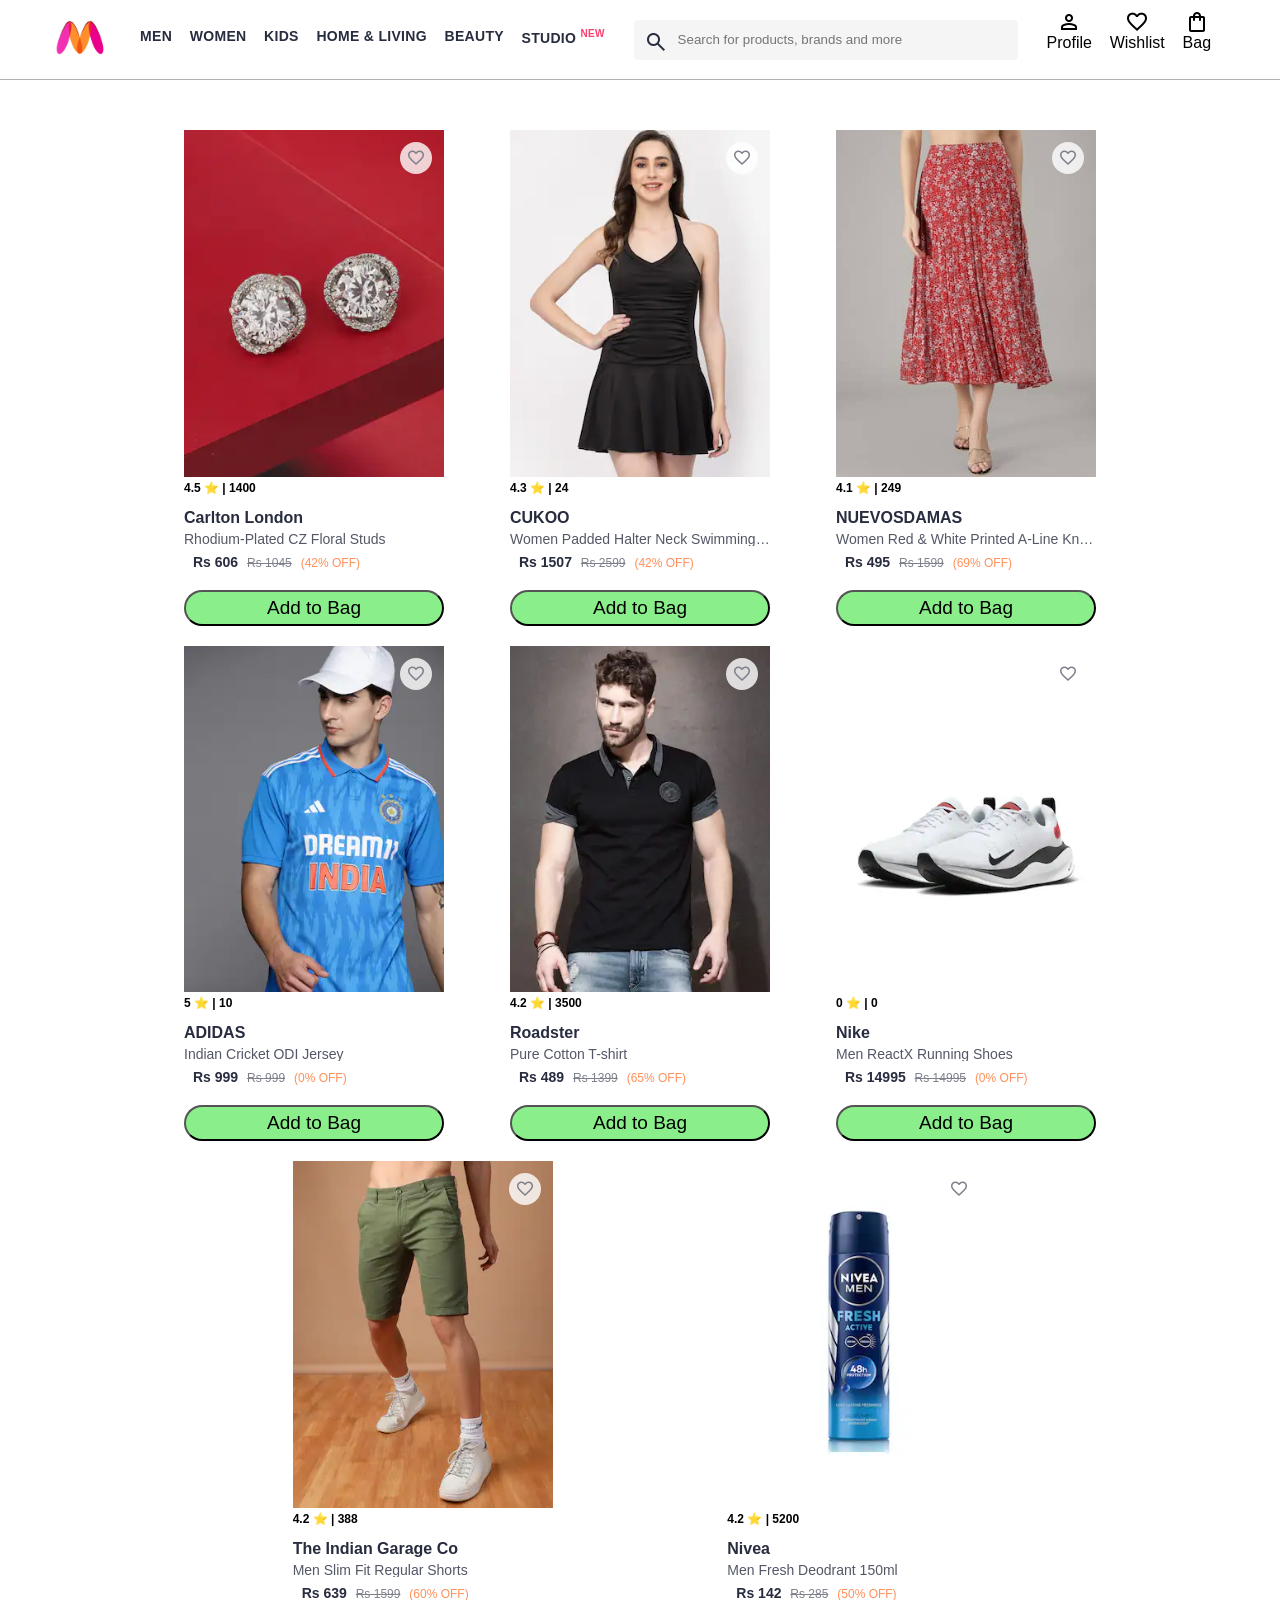
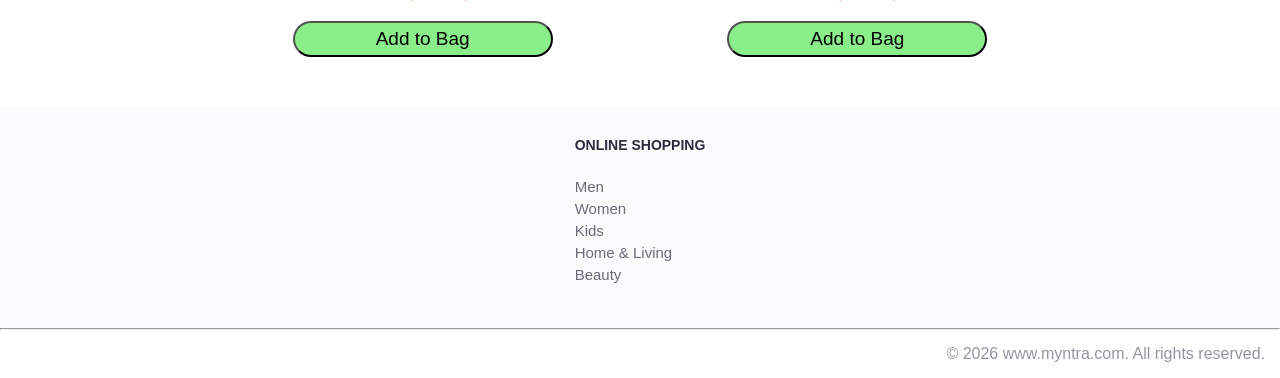
<file: index.html>
<!doctype html>
<html lang="en">
  <head>
    <meta charset="UTF-8">
    <title>Myntra Functional Clone</title>
    <link rel="stylesheet" href="css/index.css" />
    <link rel="stylesheet" href="https://fonts.googleapis.com/css2?family=Material+Symbols+Outlined:opsz,wght,FILL,GRAD@20..48,100..700,0..1,-50..200" />
  </head>
  <body>
    <header>
      <div class="logo_container">
        <a href="index.html"><img class="myntra_home" src="images/myntra_logo.webp" alt="Myntra Home" /></a>
      </div>
      <nav class="nav_bar">
        <a href="index.html?category=men">Men</a>
        <a href="index.html?category=women">Women</a>
        <a href="index.html?category=kids">Kids</a>
        <a href="index.html?category=home">Home & Living</a>
        <a href="index.html?category=beauty">Beauty</a>
        <a href="index.html">Studio <sup>New</sup></a>
      </nav>
      <div class="search_bar">
        <span class="material-symbols-outlined search_icon">search</span>
        <input class="search_input" placeholder="Search for products, brands and more" />
      </div>
<div class="action_bar">
  <!-- Added trigger pointer hook class -->
  <div class="action_container profile-action-btn" style="cursor: pointer;">
    <span class="material-symbols-outlined action_icon">person</span>
    <span class="action_name">Profile</span>
  </div>

  <!-- Added trigger pointer hook class + dynamic counter badge -->
  <div class="action_container wishlist-action-btn" style="cursor: pointer;">
    <span class="material-symbols-outlined action_icon">favorite</span>
    <span class="action_name">Wishlist</span>
    <span class="wishlist-item-count">0</span>
  </div>

  <a class="action_container" href="pages/bag.html">
    <span class="material-symbols-outlined action_icon">shopping_bag</span>
    <span class="action_name">Bag</span>
    <span class="bag-item-count">0</span>
  </a>
</div>



    </header>

    <main>
      <div class="items-container">
        </div>
    </main>

    <footer>
      <div class="footer_container">
        <div class="footer_column">
          <h3>ONLINE SHOPPING</h3>
          <a href="index.html?category=men">Men</a>
          <a href="index.html?category=women">Women</a>
          <a href="index.html?category=kids">Kids</a>
          <a href="index.html?category=home">Home & Living</a>
          <a href="index.html?category=beauty">Beauty</a>
        </div>
      </div>
      <hr />
      <div class="copyright">© 2026 www.myntra.com. All rights reserved.</div>
    </footer>

    <script src="data/items.js"></script> 
    <script src="scripts/index.js"></script>
  </body>
</html>
</file>
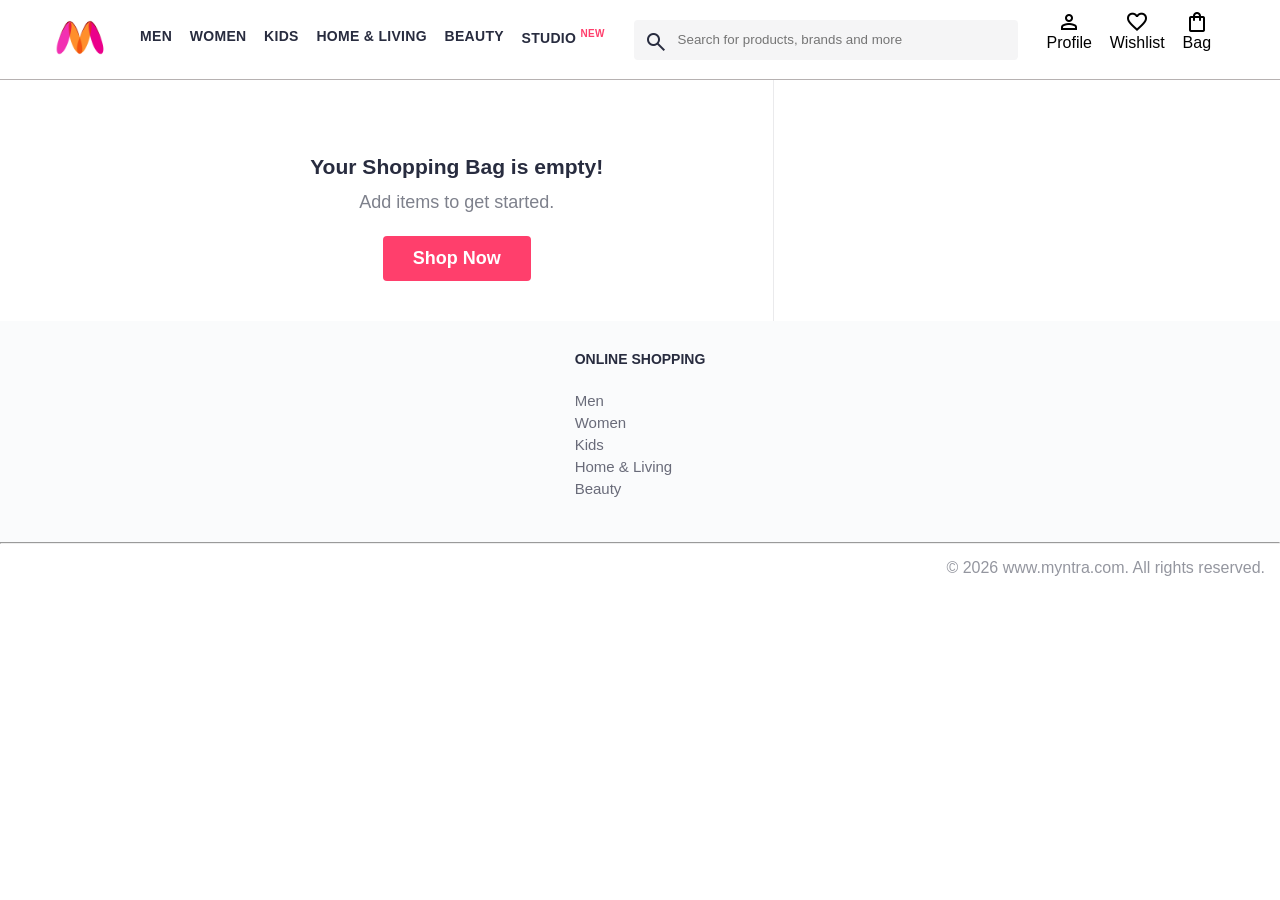
<file: pages/bag.html>
<!DOCTYPE html>
<html lang="en">
<head>
    <meta charset="UTF-8">
    <title>Myntra Clone - Bag</title>
    <link rel="stylesheet" href="../css/index.css">
    <link rel="stylesheet" href="../css/bag.css">
    <link rel="stylesheet" href="https://fonts.googleapis.com/css2?family=Material+Symbols+Outlined:opsz,wght,FILL,GRAD@20..48,100..700,0..1,-50..200" />
</head>
<body>
    <header>
        <div class="logo_container">
            <a href="../index.html"><img class="myntra_home" src="../images/myntra_logo.webp" alt="Myntra Home"></a>
        </div>
        <nav class="nav_bar">
            <a href="../index.html?category=men">Men</a>
            <a href="../index.html?category=women">Women</a>
            <a href="../index.html?category=kids">Kids</a>
            <a href="../index.html?category=home">Home & Living</a>
            <a href="../index.html?category=beauty">Beauty</a>
            <a href="../index.html">Studio <sup>New</sup></a>
        </nav>
        <div class="search_bar">
            <span class="material-symbols-outlined search_icon">search</span>
            <input class="search_input" placeholder="Search for products, brands and more">
        </div>


        <div class="action_bar">
  <!-- Added trigger pointer hook class -->
  <div class="action_container profile-action-btn" style="cursor: pointer;">
    <span class="material-symbols-outlined action_icon">person</span>
    <span class="action_name">Profile</span>
  </div>

  <!-- Added trigger pointer hook class + dynamic counter badge -->
  <div class="action_container wishlist-action-btn" style="cursor: pointer;">
    <span class="material-symbols-outlined action_icon">favorite</span>
    <span class="action_name">Wishlist</span>
    <span class="wishlist-item-count">0</span>
  </div>

  <a class="action_container" href="bag.html">
    <span class="material-symbols-outlined action_icon">shopping_bag</span>
    <span class="action_name">Bag</span>
    <span class="bag-item-count">0</span>
  </a>
</div>



    </header>

    <main>
      <div class="bag-page">
        <div class="bag-items-container"></div>
        <div class="bag-summary"></div>
      </div>
    </main>

    <footer>
        <div class="footer_container">
            <div class="footer_column">
                <h3>ONLINE SHOPPING</h3>
                <a href="../index.html?category=men">Men</a>
                <a href="../index.html?category=women">Women</a>
                <a href="../index.html?category=kids">Kids</a>
                <a href="../index.html?category=home">Home & Living</a>
                <a href="../index.html?category=beauty">Beauty</a>
            </div>
        </div>
        <hr>
        <div class="copyright">© 2026 www.myntra.com. All rights reserved.</div>
    </footer>

    <script src="../data/items.js"></script>
    <script src="../scripts/bag.js"></script>
</body>
</html>
</file>
<file: css/index.css>
/***************** Item Page CSS **************************/
/*.action_container {
    text-decoration: none;
}
a.action_container:link {
    color:black;
}
.item-details {
    cursor: pointer;
    width: 250px;
    margin: 10px;
}
.stars {
    font-size: 12px;
    font-weight: 700;
    text-align: left;
}
.company {
    font-size: 18px;
    font-weight: 700;
    line-height: 1;
    color: #282c3f;
    margin-bottom: 6px;
    overflow: hidden;
    text-overflow: ellipsis;
    white-space: nowrap;
    margin-top: 20px;
}
.item-name {
    color: #535766;
    font-size: 16px;
    line-height: 1;
    margin-bottom: 0;
    margin-top: 0;
    overflow: hidden;
    text-overflow: ellipsis;
    white-space: nowrap;
    font-weight: 400;
    display: block;
}
.price-container {
    margin-top: 10px;
}
.current-price {
    font-size: 14px;
    font-weight: 700;
    color: #282c3f;
}
.original-price {
    text-decoration: line-through;
    color: #7e818c;
    font-weight: 400;
    margin-left: 5px;
    font-size: 12px;
}
.discount-percentage {
    color: #ff905a;
    font-weight: 400;
    font-size: 12px;
    margin-left: 5px;
}
.btn-bag {
    background-color: lightgreen;
    border: none;
    padding: 5px 15px;
    border-radius: 10px;
    width: 100%;
    margin-top: 7px;
    font-size: 20px;
    cursor: pointer;
}
.bag-items {
    background-color: #f16565;
    white-space: nowrap;
    text-align: center;
    line-height: 18px;
    padding: 0 6px;
    height: 18px;
    position: relative;
    border-radius: 50%;
    font-size: 12px;
    color: #fff;
    left: 13px;
    top: -44px;
    font-weight: 700;
    cursor: pointer;
}*/

* {
    margin: 0;
    padding: 0;
    font-family: Assistant, -apple-system, BlinkMacSystemFont, Segoe UI, Roboto, Helvetica, Arial, sans-serif;
    box-sizing: border-box;
}

header {
    display: flex;
    background-color: #ffffff;
    height: 80px;
    justify-content: space-between;
    align-items: center;
    border-bottom: 1px solid #b6b1b1;
}

.myntra_home {
    height: 45px;
}

.logo_container {
    margin-left: 4%;
}

.action_bar {
    margin-right: 4%;
}

.nav_bar {
    display: flex;
    min-width: 500px;
    justify-content: space-evenly;
}

.nav_bar a {
    font-size: 14px;
    letter-spacing: .3px;
    color: #282c3f;
    font-weight: 700;
    text-transform: uppercase;
    text-decoration: none;
    padding: 28px 0;
    border-bottom: 5px solid #ffffff;
}

.nav_bar a:hover {
    border-bottom: 4px solid #f54e77;
}

.nav_bar a sup {
    color: #ff3f6c;
    font-size: 10px;
}

.search_bar {
    height: 40px;
    min-width: 200px;
    width: 30%;
    display: flex;
    align-items: center;
}

.search_icon {
    box-sizing: content-box;
    height: 20px;
    padding: 10px;

    background-color: #f5f5f6;
    color: #282c3f;
    font-weight: 300;
    border-radius: 4px 0 0 4px;
}

.search_input {
    color: #696e79;
    background-color: #f5f5f6;
    flex-grow: 1;
    height: 40px;
    border: 0;
    border-radius: 0 4px 4px 0;
}

.action_bar {
    display: flex;
    min-width: 200px;
    justify-content: space-evenly;
}

.action_container {
    display: flex;
    flex-direction: column;
    align-items: center;
}

/* Main section */
.banner_container {
    margin: 40px 0;
}

.banner_image {
    width: 100%;
}

.category_heading {
    text-transform: uppercase;
    color: #3e4152;
    letter-spacing: .15em;
    font-size: 1.8em;
    margin: 50px 0 10px 30px;
    max-height: 5em;
    font-weight: 700;
}

.category-items,.items-container {
    width: 80%;
    margin: 50px 10%;
    display: flex;
    flex-wrap: wrap;
    justify-content: space-evenly;
}

.sale_item {
    width: 250px;
}

.footer_container {
    padding: 30px 0px 40px 0px;
    background: #FAFBFC;
    display: flex;
    justify-content: space-evenly;
}

.footer_column {
    display: flex;
    flex-direction: column;
}

.footer_column h3 {
    color: #282c3f;
    font-size: 14px;
    margin-bottom: 25px;
}

.footer_column a {
    color: #696b79;
    font-size: 15px;
    text-decoration: none;
    padding-bottom: 5px;
}

.copyright {
    color: #94969f;
    text-align: end;
    padding: 15px;
}

.items-container {
    width: 80%;
    margin: 40px 10%;
}

.item-container {
    width: 260px;
    margin: 10px;
}

.item-image {
    width: 100%;
}

.item-name {}

.rating {
    font-size: 12px;
    font-weight: 700;
}

.company-name {
    margin-top: 15px;
    font-size: 16px;
    font-weight: 700;
    line-height: 1;
    color: #282c3f;
    margin-bottom: 6px;
    overflow: hidden;
    text-overflow: ellipsis;
    white-space: nowrap;

}

.item-name {
    color: #535766;
    font-size: 14px;
    line-height: 1;
    margin-bottom: 0;
    margin-top: 0;
    overflow: hidden;
    text-overflow: ellipsis;
    white-space: nowrap;
    font-weight: 400;
    display: block;
}

.price {
    font-size: 14px;
    line-height: 15px;
    color: #282c3f;
    white-space: nowrap;
    margin: 9px;
}

.current-price {
    font-size: 14px;
    font-weight: 700;
    color: #282c3f;
}

.original-price {
    text-decoration: line-through;
    font-weight: 500;
    margin-left: 5px;
    font-size: 12px;
    color: #7e818c;
}

.discount-price {
    color: #ff905a;
    font-weight: 400;
    font-size: 12px;
    margin-left: 5px;
}

.btn-add-bag {
    margin-top: 10px;
    font-size: 19px;
    width: 100%;
    background: rgb(138, 238, 138);
    padding: 5px 13px;
    border-radius: 2rem;
    cursor: pointer;
}
.bag-item-count{
    background-color: #f16565;
    white-space: nowrap;
    text-align: center;
    line-height: 18px;
    padding: 0 6px;
    height: 18px;
    position: relative;
    border-radius: 50%;
    font-size: 12px;
    color: #fff;
    left: 13px;
    top: -44px;
    font-weight: 700;
    cursor: pointer;
}
.action_container {
    text-decoration: none;
}
a.action_container:link {
    color:black;
}
</file>
<file: css/bag.css>
.bag-items-container {
  display: inline-block;
  width: 64%;
  padding-right: 20px;
  border-right: 1px solid #eaeaec;
  padding-top: 32px;
  color: #282c3f;
  font-size: 13px;
  line-height: 1.42857143;
}

.bag-page {
  width: 75%;
  margin-left: 12.5%;
}

.bag-summary {
  vertical-align: top;
  display: inline-block;
  width: 35%;
  padding: 24px 0 0 16px;
  color: #282c3f;
  font-size: 13px;
  line-height: 1.42857143;
}

.bag-details-container {
  margin-bottom: 16px;
}

.price-header {
  font-size: 12px;
  font-weight: 700;
  margin: 24px 0 16px;
  color: #535766;
}

.price-item {
  margin-bottom: 12px;
  line-height: 16px;
  font-size: 14px;
  color: #282c3f;
}

.price-item-value {
  float: right;
}

.priceDetail-base-discount {
  color: #03a685;
}

.price-footer {
  font-weight: 700;
  font-size: 15px;
  padding-top: 16px;
  border-top: 1px solid #eaeaec;
  color: #3e4152;
  line-height: 16px;
}

.btn-place-order {
  width: 100%;
  letter-spacing: 1px;
  font-size: 14px;
  font-weight: 600;
  border-radius: 2px;
  border-width: 0px;
  padding: 10px 16px;
  background-color: rgb(255, 63, 108);
  color: rgb(255, 255, 255);
  cursor: pointer;
}

.bag-item-container {
  margin-bottom: 8px;
  background: #fff;
  font-size: 14px;
  border: 1px solid #eaeaec;
  border-radius: 4px;
  position: relative;
  padding: 12px 12px 0;
}

.item-left-part {
  position: absolute;
  background: rgb(255, 242, 223);
  height: 148px;
  width: 111px;
}

.item-right-part {
  padding-left: 12px;
  position: relative;
  min-height: 148px;
  margin-left: 111px;
  margin-bottom: 12px;
}

.bag-item-img {
  width: 100%;
}

.return-period {
  display: inline-flex;
  font-size: 14px;
  padding-top: 8px;
}

.return-period-days {
  font-weight: 700;
  margin-right: 4px;
}

.delivery-details {
  margin-top: 5px;
  color: #282c3f;
  font-size: 12px;
  letter-spacing: -.1px;
  margin-bottom: 8px;
  line-height: 15px;
}

.delivery-details-days {
  color: #03a685;
}

.remove-from-cart {
  position: absolute;
  font-size: 25px;
  top: 10px;
  right: 18px;
  width: 14px;
  height: 14px;
  cursor: pointer;
}
</file>
